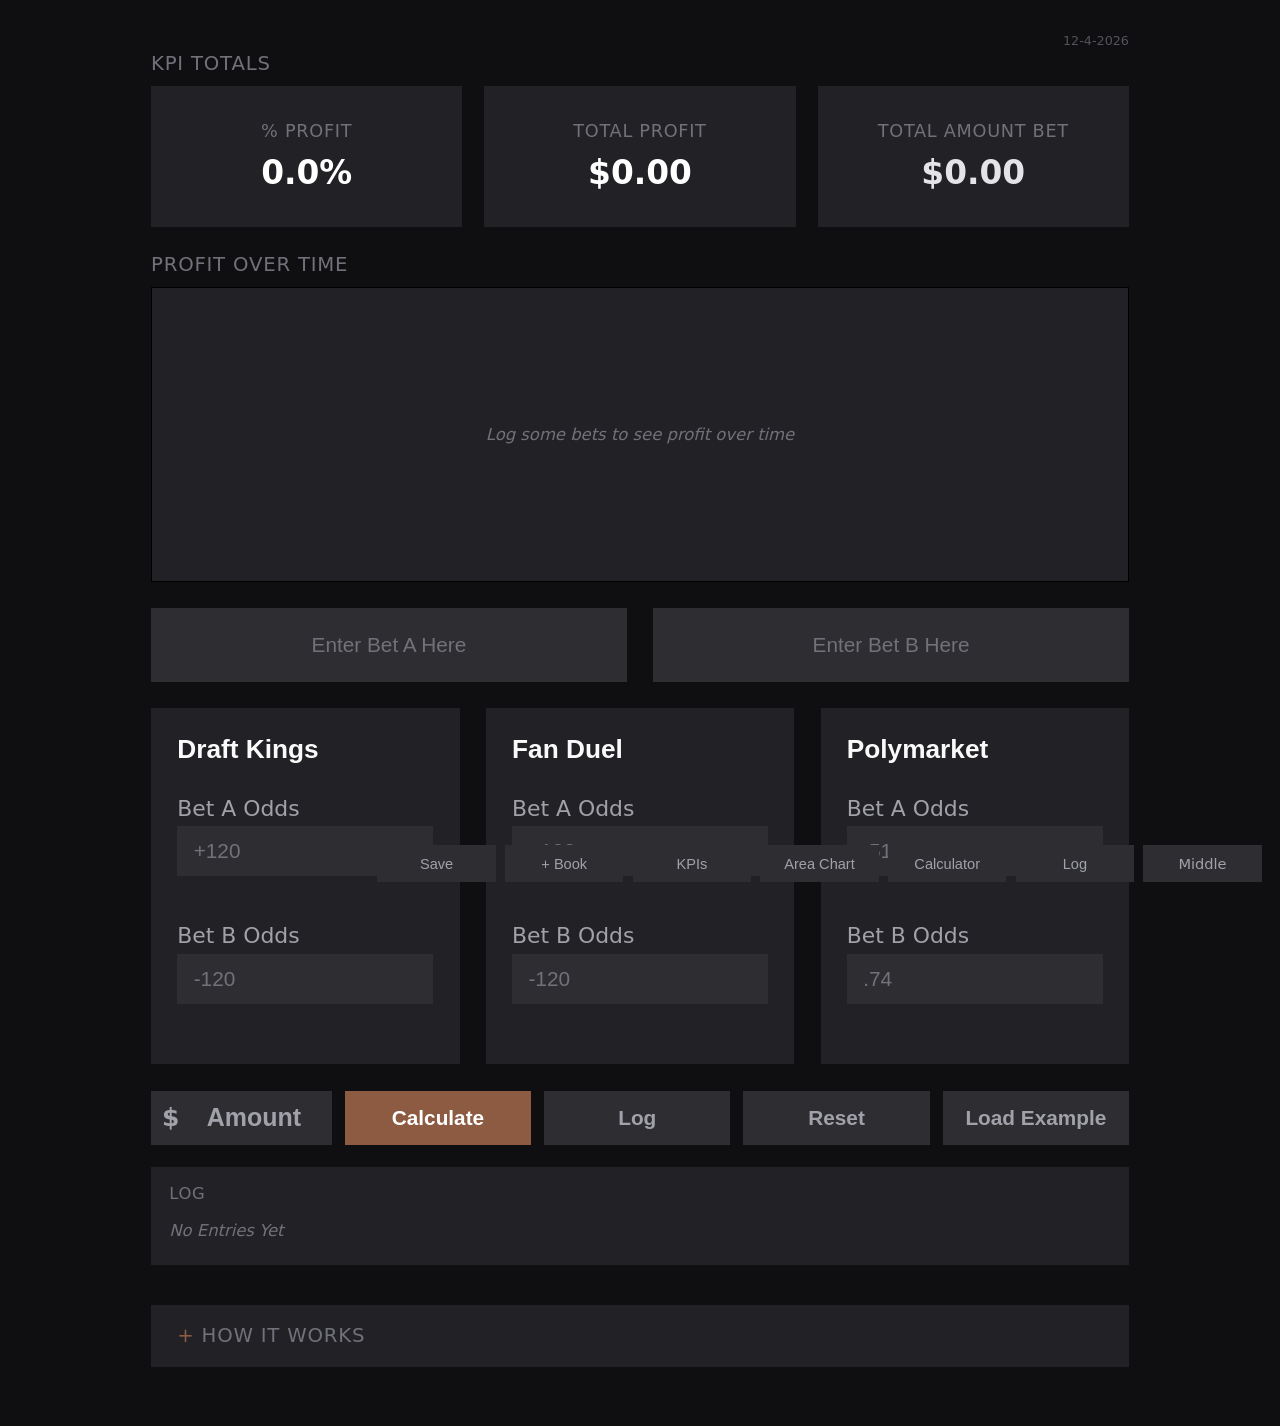
<file: index.html>
<!DOCTYPE html>
<html lang="en">
<head>
  <meta charset="UTF-8" />
  <meta name="viewport" content="width=device-width, initial-scale=1.0" />
  <title>Arb Calculator — 3 Books</title>
  <link rel="stylesheet" href="styles.css" />
</head>
<body>
  <div class="container">
    <div class="log-date-display-wrap" aria-hidden="true">
      <span id="logDateDisplay" class="log-date-display"></span>
    </div>
    <div class="calc-kpi-section" id="calcKpiSection">
      <div class="calc-kpi-section-inner">
        <div class="calc-kpi-title">KPI Totals</div>
        <div class="calc-kpi-grid">
      <div class="calc-kpi-card">
        <div class="calc-kpi-label">% Profit</div>
        <div class="calc-kpi-value" id="calcKpiPct">0%</div>
      </div>
      <div class="calc-kpi-card">
        <div class="calc-kpi-label">Total Profit</div>
        <div class="calc-kpi-value" id="calcKpiProfit">$0</div>
      </div>
      <div class="calc-kpi-card">
        <div class="calc-kpi-label">Total Amount Bet</div>
        <div class="calc-kpi-value" id="calcKpiAmount">$0</div>
      </div>
        </div>
    </div>
    <div class="profit-chart-section">
      <div class="profit-chart-header">
        <span class="profit-chart-title">Profit over time</span>
      </div>
      <div class="profit-chart-wrap" id="profitChartWrap">
        <div class="profit-chart-inner" id="profitChart" aria-hidden="true"></div>
      </div>
    </div>
    <div id="calculatorSection">
    <div class="outcome-labels">
      <label>
        <span class="label-text">Outcome A Label</span>
        <input type="text" id="labelA" value="" placeholder="Enter Bet A Here" />
      </label>
      <label>
        <span class="label-text">Outcome B Label</span>
        <input type="text" id="labelB" value="" placeholder="Enter Bet B Here" />
      </label>
    </div>

    <div class="books" id="booksContainer">
      <div class="book-card" data-book="0">
        <input type="text" class="book-name" id="name1" value="Draft Kings" placeholder="Book name" />
        <div class="odds-group">
          <label>
            <span class="odds-label" data-outcome="A">Bet A Odds</span>
            <input type="text" inputmode="decimal" placeholder="+120" id="b1a" class="odds-input" autocomplete="off" />
            <span class="implied" id="imp-b1a"></span>
          </label>
          <label>
            <span class="odds-label" data-outcome="B">Bet B Odds</span>
            <input type="text" inputmode="decimal" placeholder="-120" id="b1b" class="odds-input" autocomplete="off" />
            <span class="implied" id="imp-b1b"></span>
          </label>
        </div>
      </div>

      <div class="book-card" data-book="1">
        <input type="text" class="book-name" id="name2" value="Fan Duel" placeholder="Book name" />
        <div class="odds-group">
          <label>
            <span class="odds-label" data-outcome="A">Bet A Odds</span>
            <input type="text" inputmode="decimal" placeholder="+120" id="b2a" class="odds-input" autocomplete="off" />
            <span class="implied" id="imp-b2a"></span>
          </label>
          <label>
            <span class="odds-label" data-outcome="B">Bet B Odds</span>
            <input type="text" inputmode="decimal" placeholder="-120" id="b2b" class="odds-input" autocomplete="off" />
            <span class="implied" id="imp-b2b"></span>
          </label>
        </div>
      </div>

      <div class="book-card" data-book="2">
        <input type="text" class="book-name" id="name3" value="Polymarket" placeholder="Book name" />
        <div class="odds-group polymarket-prices">
          <label>
            <span class="odds-label" id="label3a">Bet A Odds</span>
            <input type="text" inputmode="decimal" placeholder=".51" id="b3a" class="odds-input polymarket-price" autocomplete="off" />
            <span class="implied" id="imp-b3a"></span>
          </label>
          <label>
            <span class="odds-label" id="label3b">Bet B Odds</span>
            <input type="text" inputmode="decimal" placeholder=".74" id="b3b" class="odds-input polymarket-price" autocomplete="off" />
            <span class="implied" id="imp-b3b"></span>
          </label>
        </div>
      </div>

      <div class="book-card hidden" id="book4Card" data-book="3">
        <input type="text" class="book-name" id="name4" value="" placeholder="Book name" />
        <div class="odds-group">
          <label>
            <span class="odds-label" data-outcome="A">Bet A Odds</span>
            <input type="text" inputmode="decimal" placeholder="+120" id="b4a" class="odds-input" autocomplete="off" />
            <span class="implied" id="imp-b4a"></span>
          </label>
          <label>
            <span class="odds-label" data-outcome="B">Bet B Odds</span>
            <input type="text" inputmode="decimal" placeholder="-120" id="b4b" class="odds-input" autocomplete="off" />
            <span class="implied" id="imp-b4b"></span>
          </label>
        </div>
      </div>
    </div>

    <div class="controls-row">
      <div class="control-bubble stake-bubble">
        <span class="stake-prefix">$</span>
        <input type="text" inputmode="numeric" value="" id="stake" placeholder="Amount" autocomplete="off" />
      </div>
      <button type="button" id="calc" class="control-bubble">Calculate</button>
      <button type="button" id="bet" class="btn-secondary control-bubble">Log</button>
      <button type="button" id="reset" class="btn-secondary control-bubble">Reset</button>
      <button type="button" id="loadExample" class="btn-secondary control-bubble" title="Load NBA O/U rebounds example">Load Example</button>
    </div>

    <div id="result" class="result hidden" aria-live="polite"></div>
    </div>

    <div class="calc-log-section" id="calcLogSection">
      <div class="calc-log-title">Log</div>
      <div class="calc-log-list">
        <div class="calc-log-table-wrap" id="calcLogTableWrap"></div>
        <div id="calcLogEmpty" class="calc-log-empty hidden">No Entries Yet</div>
      </div>
    </div>
    <details class="how-it-works" id="howItWorks">
      <summary>How It Works</summary>
      <div class="how-content">
        <p><strong>1. Best line:</strong> For each outcome, pick the highest odds across the 3 books.</p>
        <p><strong>2. Arb check:</strong> Convert each best odds to implied probability (1 / odds) and sum them. If the sum is below 100%, an arb exists.</p>
        <p><strong>3. Stake split:</strong> Stake each outcome in proportion to its implied probability. The book with the best odds for that outcome is where you place it.</p>
        <p><strong>4. Profit:</strong> Guaranteed payout = total stake / sum. Profit = payout - total stake.</p>
        <p class="how-tip">Tip: A 5%+ arb margin is ideal. Anything under 1-2% may not be worth the execution risk.</p>
      </div>
    </details>
  </div>
  <div class="bottom-buttons-wrap">
    <button type="button" class="area-graph-toggle-btn" id="saveStateBtn" aria-label="Save current state">Save</button>
    <button type="button" class="area-graph-toggle-btn" id="addBookBtn" aria-label="Add or remove fourth book">+ Book</button>
    <button type="button" class="area-graph-toggle-btn" id="kpiToggleBtn" aria-label="Toggle KPI cards">KPIs</button>
    <button type="button" class="area-graph-toggle-btn" id="areaGraphToggleBtn" aria-label="Toggle area chart">Area Chart</button>
    <button type="button" class="area-graph-toggle-btn" id="calculatorToggleBtn" aria-label="Toggle calculator">Calculator</button>
    <button type="button" class="area-graph-toggle-btn" id="logToggleBtn" aria-label="Toggle log">Log</button>
    <a href="strategy2.html" class="area-graph-toggle-btn nav-strategy-btn">Middle</a>
  </div>
  <script src="app.js"></script>
</body>
</html>
</file>
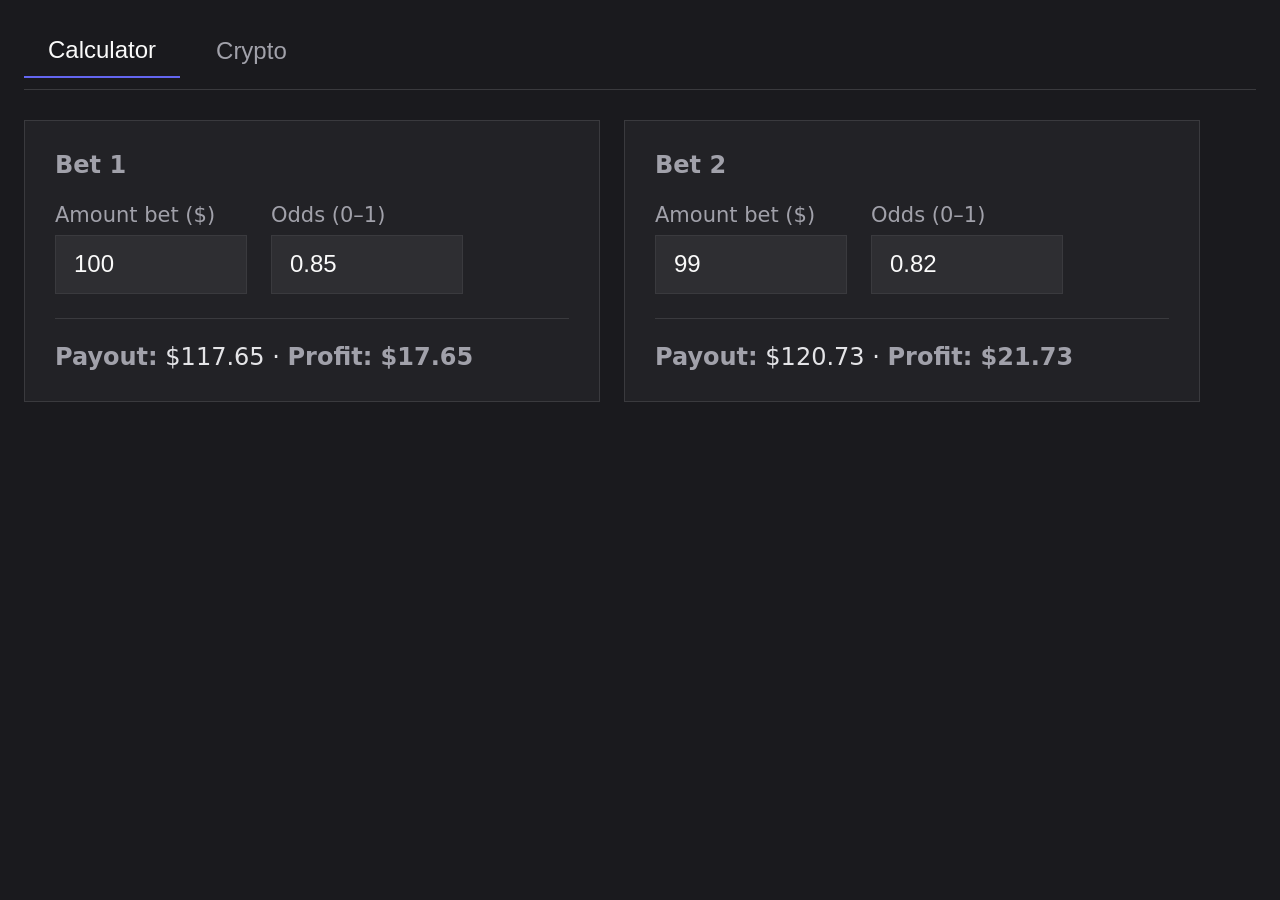
<file: poly-odds.html>
<!DOCTYPE html>
<html lang="en">
<head>
  <meta charset="UTF-8" />
  <meta name="viewport" content="width=device-width, initial-scale=1.0" />
  <title>Poly Odds</title>
  <style>
    * { box-sizing: border-box; }
    body {
      font-family: system-ui, -apple-system, sans-serif;
      background: #1a1a1e;
      color: #e4e4e7;
      margin: 0;
      padding: 1.5rem;
      min-height: 100vh;
    }
    .tabs {
      display: flex;
      gap: 0.75rem;
      margin-bottom: 1.875rem;
      border-bottom: 1px solid #3a3a3e;
      padding-bottom: 0.75rem;
    }
    .tab {
      padding: 0.75rem 1.5rem;
      background: transparent;
      border: none;
      color: #a1a1aa;
      cursor: pointer;
      font-size: 1.5rem;
      border-radius: 0;
    }
    .tab:hover { color: #e4e4e7; }
    .tab.active { color: #fafafa; border-bottom: 2px solid #6366f1; margin-bottom: -1px; }
    .panel { display: none; }
    .panel.active { display: block; }
    .calc-row {
      display: flex;
      flex-wrap: wrap;
      gap: 1.5rem;
      align-items: stretch;
    }
    .container {
      background: #222226;
      border: 1px solid #3a3a3e;
      border-radius: 0;
      padding: 1.875rem;
      flex: 1;
      min-width: 18rem;
      max-width: 36rem;
    }
    .container h3 {
      margin: 0 0 1.5rem;
      font-size: 1.5rem;
      font-weight: 600;
      color: #a1a1aa;
    }
    .row {
      display: flex;
      flex-wrap: wrap;
      gap: 1.5rem;
      align-items: flex-end;
    }
    label {
      display: flex;
      flex-direction: column;
      gap: 0.5rem;
      font-size: 1.3125rem;
      color: #a1a1aa;
    }
    input {
      padding: 0.9rem 1.125rem;
      font-size: 1.5rem;
      background: #2e2e32;
      border: 1px solid #3a3a3e;
      color: #fafafa;
      border-radius: 0;
      width: 12rem;
    }
    input:focus { outline: none; border-color: #6366f1; }
    input[type="number"] {
      -moz-appearance: textfield;
    }
    input[type="number"]::-webkit-outer-spin-button,
    input[type="number"]::-webkit-inner-spin-button {
      -webkit-appearance: none;
      margin: 0;
    }
    .result {
      margin-top: 1.5rem;
      padding-top: 1.5rem;
      border-top: 1px solid #3a3a3e;
      font-size: 1.5rem;
    }
    .result strong { color: #a1a1aa; }
    .profit { color: #22c55e; font-weight: 600; }
    .crypto-placeholder { color: #71717a; padding: 3rem; font-size: 1.5rem; }
  </style>
</head>
<body>
  <div class="tabs">
    <button type="button" class="tab active" data-panel="calc">Calculator</button>
    <button type="button" class="tab" data-panel="crypto">Crypto</button>
  </div>

  <div id="panelCalc" class="panel active">
    <div class="calc-row">
    <div class="container" id="container1">
      <h3>Bet 1</h3>
      <div class="row">
        <label>
          Amount bet ($)
          <input type="number" id="amount1" min="0" step="0.01" placeholder="100" value="100" />
        </label>
        <label>
          Odds (0–1)
          <input type="number" id="odds1" min="0.01" max="1" step="0.001" placeholder="0.85" value="0.85" />
        </label>
      </div>
      <div class="result" id="result1">
        <strong>Payout:</strong> $<span id="payout1">—</span> · <strong class="profit">Profit: $<span id="profit1">—</span></strong>
      </div>
    </div>

    <div class="container" id="container2">
      <h3>Bet 2</h3>
      <div class="row">
        <label>
          Amount bet ($)
          <input type="number" id="amount2" min="0" step="0.01" placeholder="100" value="99" />
        </label>
        <label>
          Odds (0–1)
          <input type="number" id="odds2" min="0.01" max="1" step="0.001" placeholder="0.82" value="0.82" />
        </label>
      </div>
      <div class="result" id="result2">
        <strong>Payout:</strong> $<span id="payout2">—</span> · <strong class="profit">Profit: $<span id="profit2">—</span></strong>
      </div>
    </div>
    </div>
  </div>

  <div id="panelCrypto" class="panel">
    <div class="crypto-placeholder">Crypto — coming soon or add your content here.</div>
  </div>

  <script>
    function formatMoney(n) {
      if (n == null || isNaN(n)) return '—';
      return Number(n).toLocaleString('en-US', { minimumFractionDigits: 2, maximumFractionDigits: 2 });
    }

    function updateBet(amountId, oddsId, payoutId, profitId) {
      const amount = parseFloat(document.getElementById(amountId).value);
      const odds = parseFloat(document.getElementById(oddsId).value);
      const payoutEl = document.getElementById(payoutId);
      const profitEl = document.getElementById(profitId);
      if (!Number.isFinite(amount) || !Number.isFinite(odds) || odds <= 0 || odds > 1) {
        payoutEl.textContent = '—';
        profitEl.textContent = '—';
        return;
      }
      const shares = amount / odds;
      const payout = shares * 1;
      const profit = payout - amount;
      payoutEl.textContent = formatMoney(payout);
      profitEl.textContent = formatMoney(profit);
    }

    function updateAll() {
      updateBet('amount1', 'odds1', 'payout1', 'profit1');
      updateBet('amount2', 'odds2', 'payout2', 'profit2');
    }

    ['amount1', 'odds1', 'amount2', 'odds2'].forEach(function (id) {
      document.getElementById(id).addEventListener('input', updateAll);
    });

    document.querySelectorAll('.tab').forEach(function (btn) {
      btn.addEventListener('click', function () {
        var panelId = 'panel' + this.dataset.panel.charAt(0).toUpperCase() + this.dataset.panel.slice(1);
        document.querySelectorAll('.tab').forEach(function (t) { t.classList.remove('active'); });
        document.querySelectorAll('.panel').forEach(function (p) { p.classList.remove('active'); });
        this.classList.add('active');
        var panel = document.getElementById(panelId);
        if (panel) panel.classList.add('active');
      });
    });

    updateAll();
  </script>
</body>
</html>
</file>
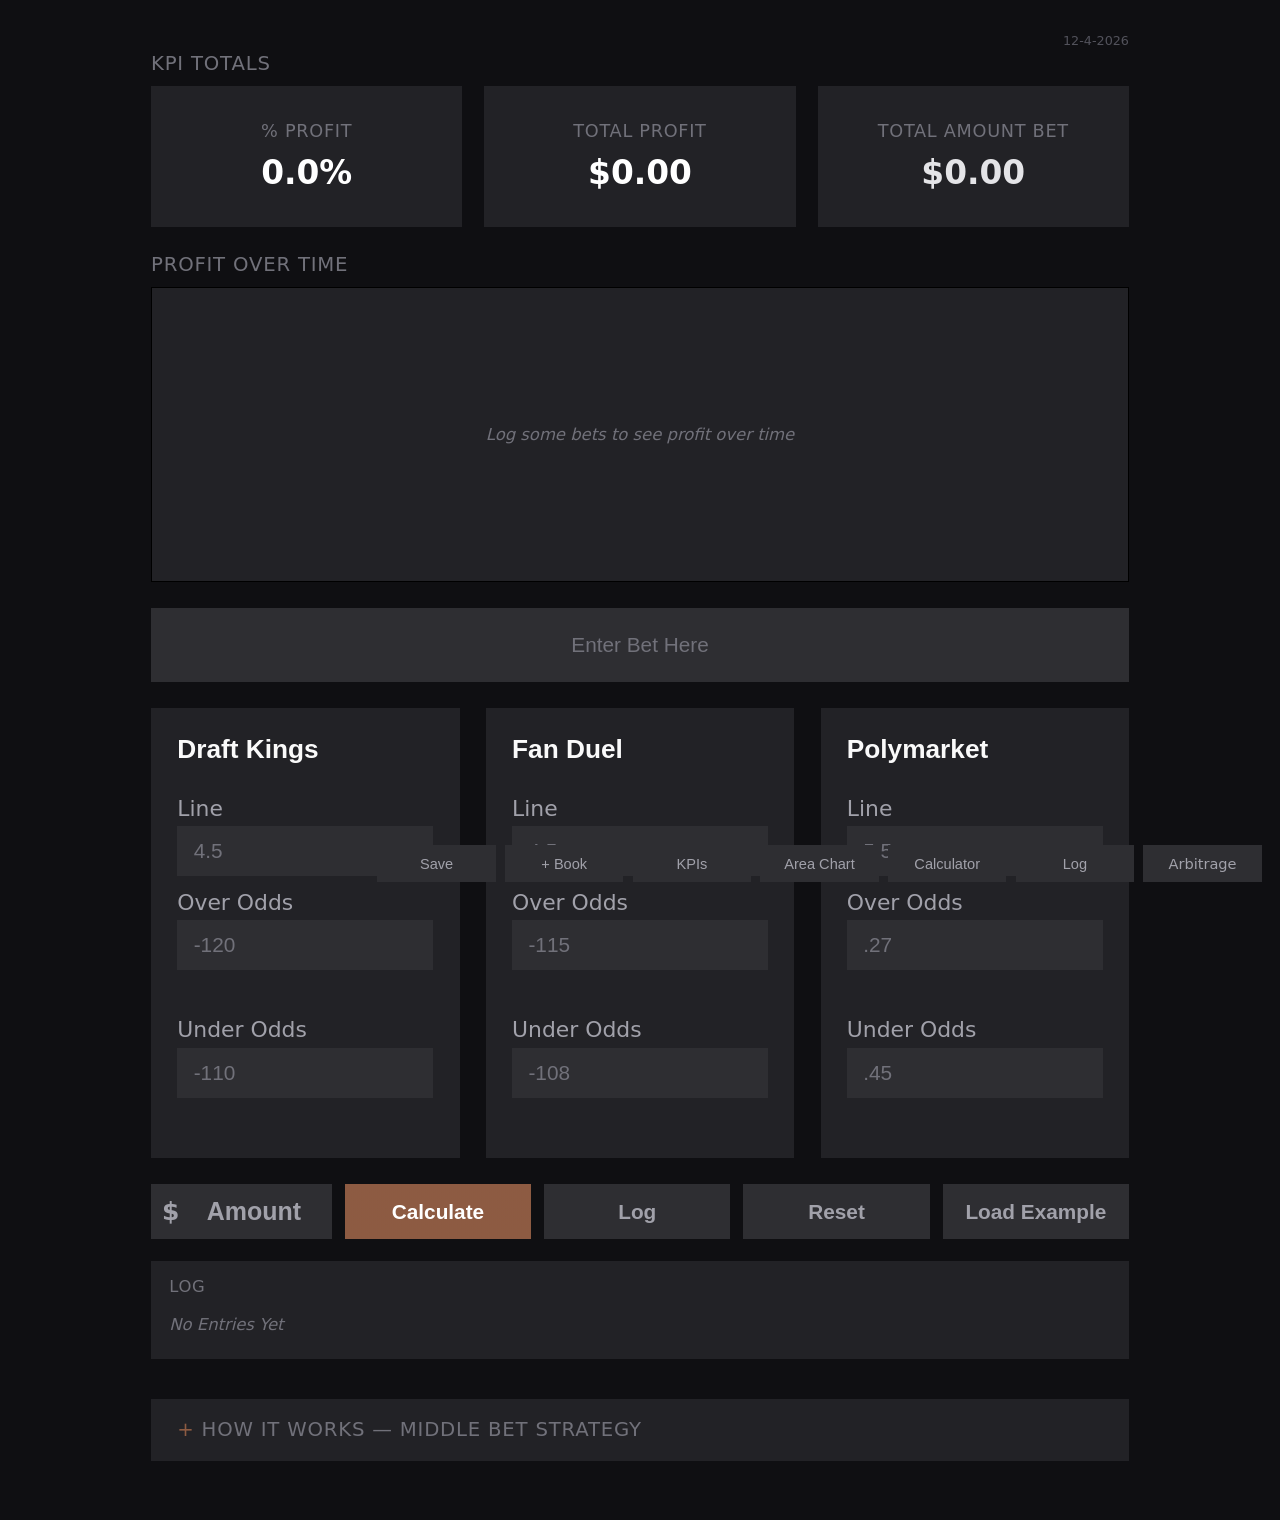
<file: strategy2.html>
<!DOCTYPE html>
<html lang="en">
<head>
  <meta charset="UTF-8" />
  <meta name="viewport" content="width=device-width, initial-scale=1.0" />
  <title>Middle Bet Calculator — Strategy 2</title>
  <link rel="stylesheet" href="styles.css" />
</head>
<body>
  <div class="container">
    <div class="log-date-display-wrap" aria-hidden="true">
      <span id="logDateDisplay" class="log-date-display"></span>
    </div>
    <div class="calc-kpi-section" id="calcKpiSection">
      <div class="calc-kpi-section-inner">
        <div class="calc-kpi-title">KPI Totals</div>
        <div class="calc-kpi-grid">
      <div class="calc-kpi-card">
        <div class="calc-kpi-label">% Profit</div>
        <div class="calc-kpi-value" id="calcKpiPct">0%</div>
      </div>
      <div class="calc-kpi-card">
        <div class="calc-kpi-label">Total Profit</div>
        <div class="calc-kpi-value" id="calcKpiProfit">$0</div>
      </div>
      <div class="calc-kpi-card">
        <div class="calc-kpi-label">Total Amount Bet</div>
        <div class="calc-kpi-value" id="calcKpiAmount">$0</div>
      </div>
        </div>
    </div>
    <div class="profit-chart-section">
      <div class="profit-chart-header">
        <span class="profit-chart-title">Profit over time</span>
      </div>
      <div class="profit-chart-wrap" id="profitChartWrap">
        <div class="profit-chart-inner" id="profitChart" aria-hidden="true"></div>
      </div>
    </div>
    <div id="calculatorSection">
    <div class="outcome-labels">
      <label>
        <span class="label-text">Enter Bet Here</span>
        <input type="text" id="propLabel" value="" placeholder="Enter Bet Here" />
      </label>
    </div>

    <div class="books" id="booksContainer">
      <div class="book-card" data-book="0">
        <input type="text" class="book-name" id="name1" value="Draft Kings" placeholder="Book name" />
        <div class="s2-line-row">
          <span class="s2-line-label">Line</span>
          <input type="text" inputmode="decimal" placeholder="4.5" id="line1" class="s2-line-input" autocomplete="off" />
        </div>
        <div class="odds-group">
          <label>
            <span class="odds-label">Over Odds</span>
            <input type="text" inputmode="decimal" placeholder="-120" id="b1o" class="odds-input" autocomplete="off" />
            <span class="implied" id="imp-b1o"></span>
          </label>
          <label>
            <span class="odds-label">Under Odds</span>
            <input type="text" inputmode="decimal" placeholder="-110" id="b1u" class="odds-input" autocomplete="off" />
            <span class="implied" id="imp-b1u"></span>
          </label>
        </div>
      </div>

      <div class="book-card" data-book="1">
        <input type="text" class="book-name" id="name2" value="Fan Duel" placeholder="Book name" />
        <div class="s2-line-row">
          <span class="s2-line-label">Line</span>
          <input type="text" inputmode="decimal" placeholder="4.5" id="line2" class="s2-line-input" autocomplete="off" />
        </div>
        <div class="odds-group">
          <label>
            <span class="odds-label">Over Odds</span>
            <input type="text" inputmode="decimal" placeholder="-115" id="b2o" class="odds-input" autocomplete="off" />
            <span class="implied" id="imp-b2o"></span>
          </label>
          <label>
            <span class="odds-label">Under Odds</span>
            <input type="text" inputmode="decimal" placeholder="-108" id="b2u" class="odds-input" autocomplete="off" />
            <span class="implied" id="imp-b2u"></span>
          </label>
        </div>
      </div>

      <div class="book-card" data-book="2">
        <input type="text" class="book-name" id="name3" value="Polymarket" placeholder="Book name" />
        <div class="s2-line-row">
          <span class="s2-line-label">Line</span>
          <input type="text" inputmode="decimal" placeholder="5.5" id="line3" class="s2-line-input" autocomplete="off" />
        </div>
        <div class="odds-group polymarket-prices">
          <label>
            <span class="odds-label" id="label3o">Over Odds</span>
            <input type="text" inputmode="decimal" placeholder=".27" id="b3o" class="odds-input polymarket-price" autocomplete="off" />
            <span class="implied" id="imp-b3o"></span>
          </label>
          <label>
            <span class="odds-label" id="label3u">Under Odds</span>
            <input type="text" inputmode="decimal" placeholder=".45" id="b3u" class="odds-input polymarket-price" autocomplete="off" />
            <span class="implied" id="imp-b3u"></span>
          </label>
        </div>
      </div>

      <div class="book-card hidden" id="book4Card" data-book="3">
        <input type="text" class="book-name" id="name4" value="" placeholder="Book name" />
        <div class="s2-line-row">
          <span class="s2-line-label">Line</span>
          <input type="text" inputmode="decimal" placeholder="4.5" id="line4" class="s2-line-input" autocomplete="off" />
        </div>
        <div class="odds-group">
          <label>
            <span class="odds-label">Over Odds</span>
            <input type="text" inputmode="decimal" placeholder="-130" id="b4o" class="odds-input" autocomplete="off" />
            <span class="implied" id="imp-b4o"></span>
          </label>
          <label>
            <span class="odds-label">Under Odds</span>
            <input type="text" inputmode="decimal" placeholder="-105" id="b4u" class="odds-input" autocomplete="off" />
            <span class="implied" id="imp-b4u"></span>
          </label>
        </div>
      </div>
    </div>

    <div class="controls-row">
      <div class="control-bubble stake-bubble">
        <span class="stake-prefix">$</span>
        <input type="text" inputmode="numeric" value="" id="stake" placeholder="Amount" autocomplete="off" />
      </div>
      <button type="button" id="calc" class="control-bubble">Calculate</button>
      <button type="button" id="bet" class="btn-secondary control-bubble">Log</button>
      <button type="button" id="reset" class="btn-secondary control-bubble">Reset</button>
      <button type="button" id="loadExample" class="btn-secondary control-bubble" title="Load Keyonte George assists middle bet example">Load Example</button>
    </div>

    <div id="result" class="result hidden" aria-live="polite"></div>
    </div>

    <div class="calc-log-section" id="calcLogSection">
      <div class="calc-log-title">Log</div>
      <div class="calc-log-list">
        <div class="calc-log-table-wrap" id="calcLogTableWrap"></div>
        <div id="calcLogEmpty" class="calc-log-empty hidden">No Entries Yet</div>
      </div>
    </div>
    <details class="how-it-works" id="howItWorks">
      <summary>How It Works — Middle Bet Strategy</summary>
      <div class="how-content">
        <p><strong>1. Different lines:</strong> When sportsbooks set different lines for the same prop (e.g. O/U 4.5 on DK vs O/U 5.5 on Poly), a "middle" opportunity may exist.</p>
        <p><strong>2. The bet:</strong> Bet Over on the lower line (e.g. Over 4.5) at one book, and Under on the higher line (e.g. Under 5.5) at another. Both bets cover every outcome, and they overlap in the middle (e.g. exactly 5).</p>
        <p><strong>3. Arb check:</strong> Convert each best odds to implied probability and sum them. If below 100%, you have a guaranteed profit on every outcome.</p>
        <p><strong>4. The middle bonus:</strong> If the result lands in the middle (e.g. exactly 5), both bets win — giving a much larger payout on top of the guaranteed profit.</p>
        <p class="how-tip">Tip: The wider the gap between lines (e.g. 4.5 vs 6.5), the more "middle" values can hit. Even a 1-point gap (4.5 vs 5.5) gives a single middle value.</p>
      </div>
    </details>
  </div>
  <div class="bottom-buttons-wrap">
    <button type="button" class="area-graph-toggle-btn" id="saveStateBtn" aria-label="Save current state">Save</button>
    <button type="button" class="area-graph-toggle-btn" id="addBookBtn" aria-label="Add or remove fourth book">+ Book</button>
    <button type="button" class="area-graph-toggle-btn" id="kpiToggleBtn" aria-label="Toggle KPI cards">KPIs</button>
    <button type="button" class="area-graph-toggle-btn" id="areaGraphToggleBtn" aria-label="Toggle area chart">Area Chart</button>
    <button type="button" class="area-graph-toggle-btn" id="calculatorToggleBtn" aria-label="Toggle calculator">Calculator</button>
    <button type="button" class="area-graph-toggle-btn" id="logToggleBtn" aria-label="Toggle log">Log</button>
    <a href="index.html" class="area-graph-toggle-btn nav-strategy-btn">Arbitrage</a>
  </div>
  <script src="strategy2.js"></script>
</body>
</html>
</file>
<file: styles.css>
* {
  box-sizing: border-box;
}

html {
  font-size: 114%;
}

body {
  font-family: system-ui, -apple-system, Segoe UI, Roboto, sans-serif;
  background: #0f0f12;
  color: #e4e4e7;
  margin: 0;
  min-height: 100vh;
  padding: 1.8rem;
  font-size: 1.2rem;
}

.container {
  max-width: 978px;
  margin: 0 auto;
}

.log-date-display-wrap {
  display: flex;
  justify-content: flex-end;
  margin-bottom: 0.25rem;
}
.log-date-display {
  font-size: 0.7rem;
  color: #52525b;
  font-weight: 400;
}

/* KPI cards at top */
.calc-kpi-section {
  margin-bottom: 1.44rem;
}
.calc-kpi-section-inner {
  overflow: hidden;
  max-height: 264px;
  transition: max-height 0.25s ease-out;
}
.calc-kpi-section.collapsed .calc-kpi-section-inner {
  max-height: 0;
}
.calc-kpi-section.collapsed {
  margin-bottom: 0;
}
.calc-kpi-title {
  font-size: 1.08rem;
  color: #71717a;
  text-transform: uppercase;
  letter-spacing: 0.04em;
  margin-bottom: 0.6rem;
}
.calc-kpi-grid {
  display: grid;
  grid-template-columns: repeat(3, 1fr);
  gap: 1.2rem;
  margin-bottom: 1.44rem;
}
@media (max-width: 640px) {
  .calc-kpi-grid { grid-template-columns: repeat(2, 1fr); }
}
.calc-kpi-card {
  background: #222226;
  border: none;
  border-radius: 0;
  padding: 1.91rem 1.5rem;
  text-align: center;
  min-height: 5.76rem;
}
.calc-kpi-label {
  font-size: 0.97rem;
  font-weight: 400;
  color: #71717a;
  text-transform: uppercase;
  letter-spacing: 0.04em;
  margin-bottom: 0.72rem;
}
.calc-kpi-value {
  font-size: 1.8rem;
  font-weight: 700;
  color: #e4e4e7;
}
.calc-kpi-value.positive { color: #e4e4e7; }
.calc-kpi-value.negative { color: #f87171; }
#calcKpiProfit, #calcKpiPct { color: #fff; }
#calcKpiProfit.negative, #calcKpiPct.negative { color: #f87171; }

/* Profit area chart under KPIs */
.profit-chart-section {
  margin-bottom: 1.44rem;
}
.profit-chart-header {
  display: flex;
  align-items: center;
  gap: 0.3rem;
  margin-bottom: 0.6rem;
}
.profit-chart-title {
  font-size: 1.08rem;
  color: #71717a;
  text-transform: uppercase;
  letter-spacing: 0.04em;
  font-weight: 400;
}
.profit-chart-section.collapsed .profit-chart-title {
  display: none;
}
.profit-chart-wrap {
  background: #222226;
  padding: 0.79rem;
  margin-bottom: 0;
  border: 1px solid #000;
  overflow: hidden;
  max-height: 342px;
  transition: max-height 0.25s ease-out, padding 0.25s ease-out, border-width 0.25s ease-out;
}
.profit-chart-wrap.collapsed {
  max-height: 0;
  padding-top: 0;
  padding-bottom: 0;
  border-width: 0;
}
.profit-chart-inner {
  width: 100%;
  height: 264px;
  min-height: 216px;
  display: block;
}
.profit-chart-inner svg {
  width: 100%;
  height: 100%;
  display: block;
}
.profit-chart-inner .chart-area {
  fill: rgba(247, 147, 94, 0.25);
}
.profit-chart-inner .chart-bar {
  fill: rgba(247, 147, 94, 0.5);
}
.profit-chart-inner .chart-line {
  fill: none;
  stroke: #f7935e;
  stroke-width: 1.5px;
  vector-effect: non-scaling-stroke;
}
.profit-chart-inner .chart-axis-line {
  stroke: #2e2e32;
  stroke-width: 1;
}
.profit-chart-inner .chart-axis-text {
  font-size: 0.9rem;
  fill: #71717a;
  font-family: system-ui, -apple-system, Segoe UI, Roboto, sans-serif;
}
.profit-chart-inner .chart-empty {
  font-size: 1.08rem;
  fill: #71717a;
  font-style: italic;
}
.profit-chart-inner .chart-hover-dot {
  fill: transparent;
  cursor: pointer;
  stroke: none;
}
.profit-chart-inner .chart-hover-dot:hover {
  fill: rgba(247, 147, 94, 0.2);
}
.profit-chart-tooltip {
  position: fixed;
  z-index: 100;
  background: #222226;
  border: 1px solid #a1a1aa;
  padding: 0.6rem 0.9rem;
  font-size: 0.96rem;
  color: #a1a1aa;
  border-radius: 0;
  pointer-events: none;
  box-shadow: 0 2px 8px rgba(0,0,0,0.4);
  font-weight: 400;
}
.profit-chart-tooltip .tooltip-date {
  margin-bottom: 0.42rem;
  font-weight: 400;
  color: #a1a1aa;
  text-align: center;
}
.profit-chart-tooltip .tooltip-row {
  margin-bottom: 0.24rem;
}
.profit-chart-tooltip .tooltip-row:last-child {
  margin-bottom: 0;
}

#calculatorSection.hidden,
.calc-log-section.hidden,
#book4Card.hidden {
  display: none;
}

/* Bottom-right buttons: Save + Area Chart */
.bottom-buttons-wrap {
  position: fixed;
  bottom: 1rem;
  right: 1rem;
  display: flex;
  align-items: center;
  gap: 0.5rem;
  z-index: 10;
}
.area-graph-toggle-btn {
  width: 6.5rem;
  min-width: 6.5rem;
  height: 2rem;
  min-height: 2rem;
  padding: 0.4rem 0.65rem;
  font-size: 0.8rem;
  font-weight: 500;
  background: #2e2e32;
  color: #a1a1aa;
  border: none;
  border-radius: 0;
  cursor: pointer;
  transition: background 0.2s, color 0.2s;
  display: inline-flex;
  align-items: center;
  justify-content: center;
  box-sizing: border-box;
}
.area-graph-toggle-btn:hover {
  background: #4a4a52;
  color: #e4e4e7;
}

/* Hide number input spinners */
input[type="number"]::-webkit-inner-spin-button,
input[type="number"]::-webkit-outer-spin-button {
  -webkit-appearance: none;
  margin: 0;
}
input[type="number"] {
  -moz-appearance: textfield;
  appearance: textfield;
}

/* Outcome labels */

.outcome-labels {
  display: flex;
  gap: 1.44rem;
  margin-bottom: 1.44rem;
}

.outcome-labels label {
  flex: 1;
  display: flex;
  flex-direction: column;
  gap: 0.3rem;
}

.outcome-labels .label-text {
  display: none;
}

.outcome-labels input {
  padding: 1.35rem 0.72rem;
  font-size: 1.14rem;
  background: #2e2e32;
  border: none;
  border-radius: 0;
  color: #fafafa;
  text-align: center;
}

.outcome-labels input::placeholder {
  color: #71717a;
}

.outcome-labels input:focus {
  outline: none;
  border-color: #6366f1;
}

/* Book cards */

.books {
  display: grid;
  grid-template-columns: repeat(3, 1fr);
  gap: 1.44rem;
  margin-bottom: 1.44rem;
}

.books.four-books {
  grid-template-columns: repeat(4, 1fr);
}

@media (max-width: 640px) {
  .books {
    grid-template-columns: 1fr;
  }
  .books.four-books {
    grid-template-columns: 1fr;
  }
  .outcome-labels {
    flex-direction: column;
  }
}

.book-card {
  background: #222226;
  border: none;
  border-radius: 0;
  padding: 1.44rem;
  transition: border-color 0.2s;
}

.book-name {
  display: block;
  width: 100%;
  font-size: 1.44rem;
  font-weight: 600;
  color: #fafafa;
  background: transparent;
  border: none;
  padding: 0 0 0.6rem 0;
  margin-bottom: 1.08rem;
  outline: none;
  transition: border-color 0.2s;
}

.book-name:focus {
  outline: none;
}

.book-name::placeholder {
  color: #52525b;
}

.odds-group label {
  display: block;
  margin-bottom: 0.72rem;
}

.odds-group label:last-child {
  margin-bottom: 0;
}

.odds-label {
  display: block;
  font-size: 1.2rem;
  color: #a1a1aa;
  margin-bottom: 0.3rem;
}

.odds-input {
  display: block;
  width: 100%;
  padding: 0.72rem 0.9rem;
  font-size: 1.14rem;
  background: #2e2e32;
  border: none;
  border-radius: 0;
  color: #fafafa;
  transition: border-color 0.2s;
}

.odds-input::placeholder {
  color: #71717a;
}

.odds-input:focus {
  outline: none;
  border-color: #6366f1;
}

.odds-input.best {
  background: rgba(247, 147, 94, 0.5);
}

/* Implied probability badge */

.implied {
  display: block;
  height: 1.62rem;
  font-size: 1.03rem;
  color: #71717a;
  margin-top: 0.24rem;
  font-variant-numeric: tabular-nums;
}

/* Controls row */

.controls-row {
  display: flex;
  align-items: stretch;
  gap: 0.72rem;
  margin-bottom: 0;
  width: 100%;
}

.controls-row > .control-bubble,
.controls-row > .stake-bubble {
  flex: 1;
  min-width: 0;
}

/* Five control bubbles: equal width, same row width as container below */
.control-bubble {
  height: 3rem;
  min-height: 3rem;
  display: flex;
  align-items: center;
  justify-content: center;
  border-radius: 0;
  font-size: 1.14rem;
  font-weight: 600;
  box-sizing: border-box;
  border: none;
}

.stake-bubble {
  background: #2e2e32;
  padding: 0.42rem 0.6rem;
  gap: 0.42rem;
}

.stake-prefix {
  color: #a1a1aa;
  font-size: 1.37rem;
  font-weight: 600;
  flex-shrink: 0;
  font-family: inherit;
}

.stake-bubble input {
  width: 4rem;
  padding: 0;
  font-size: 1.37rem;
  font-weight: 600;
  text-align: center;
  background: transparent;
  border: none;
  color: #fafafa;
  flex: 1;
  min-width: 0;
}

.stake-bubble input::placeholder {
  color: #a1a1aa;
  font-size: 1.37rem;
  font-weight: 600;
}

.stake-bubble input:focus {
  outline: none;
}

button.control-bubble {
  padding: 0 0.75rem;
  cursor: pointer;
  transition: background 0.15s, transform 0.1s;
}

button {
  padding: 0.72rem 1.5rem;
  font-size: 1.14rem;
  font-weight: 600;
  background: #6366f1;
  color: #fff;
  border: none;
  border-radius: 0;
  cursor: pointer;
  transition: background 0.15s, transform 0.1s;
}

#calc {
  background: linear-gradient(rgba(247, 147, 94, 0.5), rgba(247, 147, 94, 0.5)), #222226;
}

#calc:hover {
  background: linear-gradient(rgba(247, 147, 94, 0.65), rgba(247, 147, 94, 0.65)), #222226;
}

button:hover {
  background: #4f46e5;
}

button:active {
  transform: scale(0.97);
}

.btn-secondary {
  background: #2e2e32;
  color: #a1a1aa;
}

.btn-secondary:hover {
  background: #4a4a52;
  color: #e4e4e7;
}

/* Result panel */

.result {
  margin-top: 1.8rem;
  padding: 1.44rem 1.8rem;
  border-radius: 0;
  font-size: 1.37rem;
  line-height: 1.55;
  animation: resultIn 0.3s ease-out;
  border: none;
}

.result.hidden {
  display: none;
}

@keyframes resultIn {
  from {
    opacity: 0;
    transform: translateY(8px);
  }
  to {
    opacity: 1;
    transform: translateY(0);
  }
}

.result.profit {
  background: linear-gradient(rgba(247, 147, 94, 0.5), rgba(247, 147, 94, 0.5)), #222226;
  border: none;
  color: #fff;
  font-size: 1.09rem;
  font-weight: 400;
  padding: 1.8rem 2.1rem;
  line-height: 1.6;
}
.result.profit .summary {
  font-size: 1.36rem;
  font-weight: 400;
  color: #fff;
  margin-top: 1.2rem;
  padding-top: 1.2rem;
}

.result.no-arb {
  background: rgba(69, 10, 10, 0.75);
  border: none;
  color: #fff;
}

.result.no-arb .best-case-title {
  color: #fff;
}

.result.error {
  background: rgba(69, 10, 10, 0.75);
  border: none;
  color: #fff;
}

.result h3 {
  margin: 0 0 0.72rem 0;
  font-size: 1.51rem;
}

.result.profit h3 {
  color: #fff;
  font-size: 1.68rem;
  font-weight: 400;
  text-align: center;
  margin-bottom: 1.02rem;
}

.result .action {
  display: flex;
  align-items: baseline;
  gap: 0.48rem;
  margin-bottom: 0.36rem;
}

.result .action .arrow {
  flex-shrink: 0;
  color: #fff9be;
  font-weight: 400;
}

.result .arb-bet {
  margin-bottom: 1.02rem;
  padding-bottom: 1.02rem;
  border-bottom: 1px solid #3a3a3e;
}

.result .arb-bet:last-of-type {
  border-bottom: none;
  margin-bottom: 0.6rem;
  padding-bottom: 0.6rem;
}

.result .arb-bet-header {
  margin-bottom: 0.42rem;
  padding-left: 1.5rem;
  font-weight: 400;
  color: #fff;
  font-size: 1.89rem;
}

.result.profit .arb-bet {
  margin-bottom: 1.32rem;
  padding-bottom: 1.32rem;
}
.result.profit .arb-bet:last-of-type {
  margin-bottom: 0.72rem;
  padding-bottom: 0.72rem;
}
.result.profit .arb-bet-header {
  font-size: 1.3rem;
  font-weight: 400;
  margin-bottom: 0.6rem;
}

.result .arb-bet-detail {
  font-size: 1.66rem;
  margin-left: 3rem;
  margin-bottom: 0.24rem;
  color: #d1d5db;
}

.result.profit .arb-bet-detail {
  font-size: 1.26rem;
  font-weight: 400;
  margin-bottom: 0.42rem;
}

.result .arb-bet-detail.arb-bet-detail-line {
  margin-bottom: 0;
  white-space: nowrap;
}

.result .arb-bet-detail:last-child {
  margin-bottom: 0;
}

.result .best-case {
  margin-top: 1.2rem;
  padding-top: 1.2rem;
  border-top: 1px solid #3a3a3e;
}

.result .best-case-title {
  font-size: 1.02rem;
  text-transform: uppercase;
  letter-spacing: 0.04em;
  color: rgba(254, 202, 202, 0.9);
  margin: 0 0 0.48rem 0;
}

.result.profit .best-case-title {
  font-size: 0.71rem;
  font-weight: 400;
}

.result .best-case p {
  margin: 0 0 0.6rem 0;
  font-size: 1.14rem;
}

.result.profit .best-case p {
  font-size: 0.79rem;
  font-weight: 400;
}

.result .best-case-stake {
  margin-top: 0.42rem;
}

.result .best-case-outcomes {
  margin-top: 0.42rem;
  line-height: 1.5;
}

.result .best-case-note {
  margin-top: 0.6rem;
  font-size: 1.08rem;
  font-style: italic;
  opacity: 0.95;
}

.result.profit .best-case-note {
  font-size: 0.75rem;
  font-weight: 400;
}

.result .summary {
  margin-top: 0.72rem;
  padding-top: 0.72rem;
  text-align: center;
  white-space: nowrap;
  font-size: 1.97rem;
  color: #fff;
}

.result .pct {
  font-weight: 400;
}

.result.profit .pct {
  font-weight: 400;
}

/* How it works collapsible */

.how-it-works {
  margin-top: 2.16rem;
  border: none;
  border-radius: 0;
  overflow: hidden;
}

.how-it-works summary {
  padding: 1.08rem 1.44rem;
  font-size: 1.08rem;
  font-weight: 400;
  color: #71717a;
  text-transform: uppercase;
  letter-spacing: 0.04em;
  cursor: pointer;
  user-select: none;
  background: #222226;
  transition: color 0.2s;
  list-style: none;
}

.how-it-works summary::-webkit-details-marker {
  display: none;
}

.how-it-works summary::before {
  content: '+ ';
  font-weight: 300;
  color: rgba(247, 147, 94, 0.5);
}

.how-it-works[open] summary::before {
  content: '- ';
  font-weight: 300;
  color: rgba(247, 147, 94, 0.5);
}

.how-it-works summary:hover {
  color: #fafafa;
}

.how-content {
  padding: 0.72rem 1.44rem 1.44rem 1.44rem;
  font-size: 1.22rem;
  color: #a1a1aa;
  line-height: 1.6;
  animation: resultIn 0.25s ease-out;
}

.how-content p {
  margin: 0 0 0.6rem 0;
}

.how-content p:last-child {
  margin-bottom: 0;
}

.how-tip {
  color: rgba(247, 147, 94, 0.35);
  font-style: italic;
}

/* Log section under How it works */
.calc-log-section {
  margin-top: 1.2rem;
  padding: 0.9rem 1rem;
  background: #222226;
  border: none;
  border-radius: 0;
}
.calc-log-title {
  font-size: 0.9rem;
  font-weight: 400;
  color: #71717a;
  text-transform: uppercase;
  letter-spacing: 0.04em;
  margin-bottom: 0.5rem;
}
.calc-log-list {
  font-size: 0.72rem;
  color: #d1d5db;
  max-height: 14rem;
  overflow-y: auto;
}
.calc-log-table-wrap {
  overflow-x: auto;
  padding-left: 0.25rem;
}
.calc-log-table {
  width: 100%;
  table-layout: fixed;
  border-collapse: collapse;
  font-size: 0.72rem;
  color: #d1d5db;
}
.calc-log-table th,
.calc-log-table td {
  padding: 0.35rem 0.5rem;
  border: none;
  white-space: nowrap;
  overflow: hidden;
  text-overflow: ellipsis;
  vertical-align: middle;
}
.calc-log-table thead tr {
  background: #2e2e32;
}
.calc-log-th {
  font-weight: 400;
  color: #fafafa;
  font-size: 0.68rem;
  text-transform: uppercase;
  letter-spacing: 0.03em;
}
.calc-log-table tbody tr:nth-child(even) td {
  background: rgba(255, 255, 255, 0.02);
}
.calc-log-table tbody tr:hover td {
  background: rgba(255, 255, 255, 0.04);
}
.calc-log-table .log-row-delete {
  width: 1.25rem;
  padding: 0.2rem 0;
  border: none;
  background: transparent;
  color: #52525b;
  font-size: 0.75rem;
  line-height: 1;
  cursor: pointer;
  transition: color 0.2s;
}
.calc-log-table .log-row-delete:hover {
  color: #a1a1aa;
}
.s2-outcome-select {
  width: 100%;
  max-width: 8ch;
  padding: 0.25rem 0.35rem;
  font-size: 0.7rem;
  background: #2e2e32;
  color: #e4e4e7;
  border: 1px solid #52525b;
  border-radius: 0;
  cursor: pointer;
}
.s2-outcome-select:focus {
  outline: none;
  border-color: #6366f1;
}
.calc-log-td--center { text-align: center; }
.calc-log-td--left { text-align: left; }
.calc-log-td--right { text-align: right; }
.calc-log-th--center { text-align: center; }
.calc-log-th--left { text-align: left; }
.calc-log-th--right { text-align: right; }
.calc-log-empty { color: #71717a; font-style: italic; padding: 0.5rem 0; font-size: 0.9rem; }
.calc-log-empty.hidden { display: none; }

/* Nav link in bottom button row (Middle / Arbitrage) */
a.area-graph-toggle-btn.nav-strategy-btn,
.nav-strategy-btn.area-graph-toggle-btn {
  text-decoration: none;
  color: #a1a1aa;
}
a.area-graph-toggle-btn.nav-strategy-btn:hover,
.nav-strategy-btn.area-graph-toggle-btn:hover {
  color: #e4e4e7;
}

/* Strategy 2 — Line input per book card (match .odds-label and .odds-input) */
.s2-line-row {
  display: block;
  margin-bottom: 0.72rem;
}
.s2-line-label {
  display: block;
  font-size: 1.2rem;
  color: #a1a1aa;
  margin-bottom: 0.3rem;
}
.s2-line-input {
  display: block;
  width: 100%;
  padding: 0.72rem 0.9rem;
  font-size: 1.14rem;
  background: #2e2e32;
  border: none;
  border-radius: 0;
  color: #fafafa;
  transition: border-color 0.2s;
  box-sizing: border-box;
}
.s2-line-input::placeholder {
  color: #71717a;
}
.s2-line-input:focus {
  outline: none;
  border-color: #6366f1;
}

/* Strategy 2 — Scenario table in result panel */
.s2-scenario-table {
  width: 100%;
  border-collapse: collapse;
  margin: 0.72rem 0 0.48rem;
  font-size: 1.1rem;
  color: #fff;
  background: rgba(0, 0, 0, 0.07);
}
.s2-scenario-table th,
.s2-scenario-table td {
  padding: 0.48rem 0.9rem;
  text-align: center;
  border-bottom: 1px solid #3a3a3e;
}
.s2-scenario-table th {
  font-weight: 400;
  color: rgba(255,255,255,0.6);
  font-size: 0.94rem;
  text-transform: uppercase;
  letter-spacing: 0.03em;
}
.s2-scenario-table tbody tr:last-child td {
  border-bottom: none;
}
.s2-scenario-table .s2-edge-row td {
  color: #d1d5db;
}
.s2-scenario-table .s2-edge-row td.s2-cell-neg {
  color: #f87171;
}
.s2-scenario-table .s2-edge-row td.s2-cell-amount-neg {
  color: #d1d5db;
}
.s2-scenario-table td.s2-cell-amount-neg {
  color: #d1d5db;
}
.s2-scenario-table .s2-middle-row td {
  color: #fff;
  font-weight: 600;
}
.s2-scenario-table .s2-middle-row td.s2-cell-neg {
  color: #f87171;
}
.s2-scenario-table .s2-middle-row td.s2-middle-profit {
  color: #fff;
  font-weight: 700;
}
.s2-scenario-table .s2-middle-row td.s2-cell-neg.s2-middle-profit {
  color: #f87171;
}
</file>
